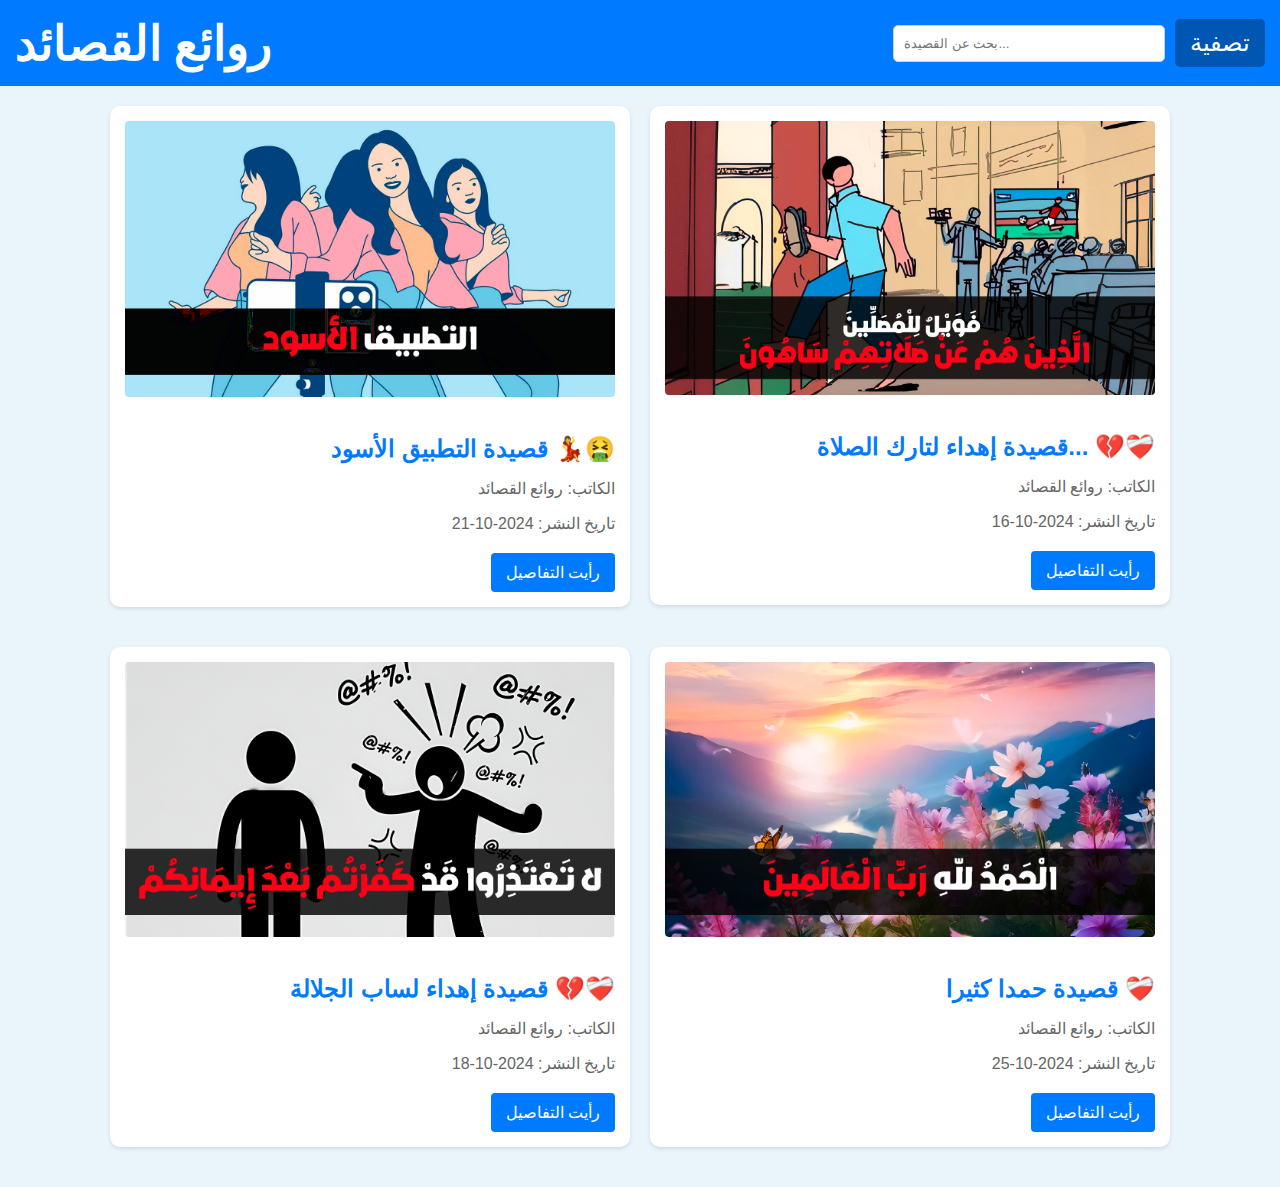
<file: index.html>
<!DOCTYPE html>
<html lang="ar">
<head>
    <meta charset="UTF-8">
    <meta name="viewport" content="width=device-width, initial-scale=1.0">
    <title>روائع القصائد</title>
    <link rel="stylesheet" href="styles.css">
</head>
<body style="background-color: #e9f5fb;">

<nav>
    <div class="brand">روائع القصائد</div>
    <div class="search-container">
        <input type="text" id="searchInput" placeholder="بحث عن القصيدة...">
        <button id="filterButton">تصفية</button>
    </div>
</nav>

<section id="filter-section">
    <h3>التصفية حسب</h3>
    <!-- Filters will go here -->
</section>

<section id="kasida-list">
    <!-- Kasida cards will be dynamically added here -->
</section>

<script async src="https://pagead2.googlesyndication.com/pagead/js/adsbygoogle.js?client=ca-pub-4583582664578710"
     crossorigin="anonymous"></script>
<!-- Rawae3 1 -->
<ins class="adsbygoogle"
     style="display:block"
     data-ad-client="ca-pub-4583582664578710"
     data-ad-slot="2298715144"
     data-ad-format="auto"
     data-adtest="on"
     data-full-width-responsive="true"></ins>
<script>
     (adsbygoogle = window.adsbygoogle || []).push({});
</script>
    
<script src="script.js"></script>

</body>
</html>
</file>
<file: styles.css>
/* Global Styles */
body {
    font-family: 'Cairo', sans-serif;
    background-color: black; /* Soft light blue background */
    color: #2e3a47; /* Dark gray text for better contrast */
    margin: 0;
    padding: 0;
}

/* Links */
a {
    text-decoration: none;
    color: #007bff; /* Bright blue for links */
    transition: color 0.3s ease;
}

a:hover {
    color: #0056b3; /* Darker blue on hover */
}

.iframe-container {
    position: relative;
    overflow: hidden;
    width: 100%;
    padding-top: 56.25%; /* 16:9 Aspect Ratio (divide 9 by 16 = 0.5625) */  /* Hide any overflow */
}



.responsive-iframe {
    position: absolute;
    top: 0;
    left: 0;
    bottom: 0;
    right: 0;
    width: 100%;
    height: 100%;
  }


/* Navbar */
nav {
    background-color: #007bff; /* Bright blue navbar */
    color: white;
    padding: 15px;
    display: flex;
    justify-content: space-between;
    align-items: center;
    font-size: 1.5em;
}

nav .brand {
    font-weight: bold;
    font-size: 2em;
    font-family: 'Amiri', serif;
}

nav .search-container {
    display: flex;
    align-items: center;
}

nav input[type="text"] {
    padding: 10px;
    border-radius: 5px;
    border: 1px solid #c2d4e7; /* Light border color */
    margin-right: 10px;
    width: 250px;
    transition: box-shadow 0.3s ease;
}

nav input[type="text"]:focus {
    box-shadow: 0 0 8px rgba(0, 123, 255, 0.6); /* Blue shadow on focus */
}

nav button {
    background-color: #0056b3; /* Darker blue */
    color: white;
    padding: 10px 15px;
    border: none;
    border-radius: 5px;
    cursor: pointer;
    font-size: 1em;
    transition: background-color 0.3s, transform 0.3s;
}

nav button:hover {
    background-color: #004085; /* Even darker blue on hover */
    transform: translateY(-2px);
}

/* Filter Section */
#filter-section {
    padding: 20px;
    background-color: #ffffff; /* White background for filters */
    border-radius: 8px;
    box-shadow: 0 4px 8px rgba(0, 0, 0, 0.1);
    margin: 20px 0;
}

.filter-card {
    display: flex;
    flex-direction: column;
}

.filter-option {
    margin-bottom: 15px;
}

.filter-option label {
    font-weight: bold;
    margin-bottom: 5px;
    display: block;
}

.filter-option select,
.filter-option input[type="date"] {
    padding: 10px;
    border: 1px solid #c2d4e7;
    border-radius: 5px;
    width: 100%;
    transition: border-color 0.3s;
}

.filter-option select:focus,
.filter-option input[type="date"]:focus {
    border-color: #007bff; /* Blue border on focus */
    outline: none;
}

#filter-section {
    display: none;
    opacity: 0;
    transition: opacity 0.5s ease;
}

#filter-section.show {
    display: block;
    opacity: 1;
}

#apply-filters {
    padding: 10px 20px;
    background-color: #007bff;
    color: white;
    border: none;
    border-radius: 5px;
    cursor: pointer;
    font-size: 16px;
    transition: background-color 0.3s;
}

#apply-filters:hover {
    background-color: #0056b3; /* Darker blue on hover */
}

/* Kasida List Styling */
#kasida-list {
    display: flex;
    /* flex-direction: row; */
    justify-content: center;
    gap: 20px;
    padding: 20px;
    align-items: flex-start;
    flex-wrap: wrap;
}

.kasida-card {
    background-color: #ffffff;
    border-radius: 8px;
    box-shadow: 0 4px 12px rgba(0, 0, 0, 0.1);
    padding: 15px;
    transition: transform 0.3s, box-shadow 0.3s;
}

.kasida-card:hover {
    transform: translateY(-8px);
    box-shadow: 0 8px 16px rgba(0, 0, 0, 0.2);
}

.kasida-card img {
    max-width: 100%;
    height: auto;
    border-radius: 4px;
    margin-bottom: 10px;
}

.kasida-card h3 {
    font-size: 1.5em;
    margin-bottom: 10px;
    color: #007bff; /* Bright blue for card titles */
    transition: color 0.3s;
}

.kasida-card:hover h3 {
    color: #0056b3; /* Darker blue on hover */
}

.kasida-card p {
    color: #666;
    margin-bottom: 10px;
}

/* Button Styles */
.kasida-card a {
    display: inline-block;
    padding: 10px 15px;
    background-color: #007bff; /* Bright blue for buttons */
    color: white;
    border-radius: 4px;
    text-align: center;
    margin-top: 10px;
    transition: background-color 0.3s, transform 0.3s;
}

.kasida-card a:hover {
    background-color: #0056b3; /* Darker blue on hover */
    transform: translateY(-2px);
}

#blurred-background {
    position: fixed;
    top: 0;
    left: 0;
    width: 100%;
    height: 100%;
    background-position: center;
    background-position: center;
    z-index: -1;
    filter: blur(5px);
    opacity: 0.8;
    animation: zoomBackground 30s infinite;
}

@keyframes zoomBackground {
    0% {
        background-size: 100%; /* Start at 100% */
    }
    50% {
        background-size: 120%; /* Zoom in to 45% at halfway (60 seconds) */
    }
    100% {
        background-size: 100%; /* Zoom out back to 100% at the end (another 60 seconds) */
    }
}

/* Kasida Page Styling */
#kasida-page {
    max-width: 800px;
    margin: 30px auto;
    padding: 20px;
    background-color: #ffffff;
    border-radius: 8px;
    box-shadow: 0 4px 12px rgba(0, 0, 0, 0.15);
    animation: fadeIn 0.6s ease-in-out;
    position: relative;
    z-index: 1;
}

#kasida-page img {
    max-width: 100%;
    border-radius: 8px;
    margin-bottom: 20px;
}

#kasida-page h1 {
    font-size: 2.2em;
    color: #007bff; /* Bright blue for headings */
    margin-bottom: 20px;
    text-align: center;
    font-family: 'Amiri', serif;
}

#kasida-page p {
    color: #555;
    line-height: 0.5;
    font-size: 1.5em;
    max-width: 70%;
    margin: 0 auto;
    margin-top: 20px;
}

/* Table for Additional Information */
#kasida-page table {
    width: 100%;
    margin-top: 20px;
    border-collapse: collapse;
}

#kasida-page table,
th,
td {
    border: 1px solid #ddd;
}

#kasida-page th,
td {
    padding: 10px;
    text-align: left;
}

#kasida-page th {
    background-color: #cfe2f3; /* Light blue for headers */
    color: #007bff; /* Bright blue for header text */
}

#kasida-page td {
    background-color: #f9f9f9; /* Light gray for table rows */
}

/* Animations */
@keyframes fadeIn {
    0% {
        opacity: 0;
        transform: translateY(20px);
    }
    100% {
        opacity: 1;
        transform: translateY(0);
    }
}

/* Kasida Page Styling */
#kasida-page {
    max-width: 800px;
    margin: 30px auto;
    padding: 20px;
    background-color: #ffffff;
    border-radius: 8px;
    box-shadow: 0 4px 12px rgba(0, 0, 0, 0.15);
    animation: fadeIn 0.6s ease-in-out;
    transition: transform 0.3s, box-shadow 0.3s;
}

#kasida-page:hover {
    transform: translateY(-4px);
    box-shadow: 0 8px 16px rgba(0, 0, 0, 0.2);
}

#kasida-page img {
    max-width: 100%;
    height: auto;
    border-radius: 8px;
    margin-bottom: 20px;
    border: 1px solid #ddd; /* Adding border for image */
}

#kasida-page h1 {
    font-size: 2.5em; /* Larger title */
    color: #007bff; /* Title color */
    margin-bottom: 20px;
    text-align: center; /* Center align title */
    font-family: 'Amiri', serif; /* Elegant font */
}

#kasida-page p {
    color: #555;
    /* line-height: 1.8; */
    font-size: 1.2em; /* Slightly larger font for readability */
    margin-bottom: 20px;
    white-space: pre-line;
}

#kasida-page .line {
    display: flex;
    justify-content: space-between;
    margin-bottom: 10px;
}

#kasida-page .right-align {
    text-align: right;
    width: 45%;
}

#kasida-page .left-align {
    text-align: left;
    width: 45%;
}

#kasida-page .space {
    width: 10%;
    text-align: center; /* Center the *** symbol */
}



.kasida-details {
    display: flex;
    justify-content: space-between; /* Align author and publish date */
    margin-bottom: 20px;
}

.kasida-details div {
    flex: 1; /* Evenly distribute space */
    text-align: center; /* Center align text */
}

/* Card Styling for Single Kasida Page */
.kasida-card {
    max-width: 490px;
    background-color: #ffffff; /* Card background */
    border-radius: 10px; /* Rounded corners */
    box-shadow: 0 2px 4px rgba(0, 0, 0, 0.1); /* Subtle shadow */
    padding: 15px; /* Padding inside card */
    margin-bottom: 20px; /* Space between cards */
    transition: transform 0.2s, box-shadow 0.2s; /* Animation on hover */
    text-align: right;
}

.kasida-card:hover {
    transform: translateY(-2px); /* Hover effect */
    box-shadow: 0 4px 8px rgba(0, 0, 0, 0.2); /* Stronger shadow on hover */
}

/* Pagination Styling */
.pagination {
    display: flex;
    justify-content: center; /* Center pagination */
    margin: 20px 0; /* Margin around pagination */
}

.pagination a {
    padding: 8px 12px; /* Button padding */
    margin: 0 5px; /* Space between buttons */
    background-color: #007bff; /* Button color */
    color: white; /* Text color */
    border-radius: 5px; /* Rounded corners */
    text-decoration: none; /* No underline */
    transition: background-color 0.3s; /* Animation */
}

.pagination a:hover {
    background-color: #0056b3; /* Darker blue on hover */
}

#back-to-home {
    background-color: #4CAF50; /* Green background */
    color: white;              /* White text */
    padding: 10px 20px;       /* Padding */
    border: none;              /* Remove border */
    border-radius: 5px;       /* Rounded corners */
    cursor: pointer;           /* Pointer cursor */
    font-size: 16px;          /* Font size */
    transition: background-color 0.3s; /* Transition effect */
    margin-top: 20px;
}

#back-to-home:hover {
    background-color: #45a049; /* Darker green on hover */
}

/* Responsive Styles */
@media (max-width: 768px) {
    nav {
        flex-direction: column; /* Stack navbar items */
        align-items: flex-start; /* Align items to start */
    }

    nav .search-container {
        width: 100%; /* Full width for search */
    }

    #kasida-list {
        grid-template-columns: 1fr; /* Single column for mobile */
    }

    #kasida-page {
        padding: 15px; /* Less padding on mobile */
    }

    #kasida-page h1 {
        font-size: 2em; /* Smaller title on mobile */
    }
}

@media only screen and (max-width: 768px) {
    #kasida-page p {
        max-width: 100%; /* Set max-width to 100% for mobile screens */
        font-size: 1.5em;
    }
    #kasida-page .line {
        display: flex;
        justify-content: space-between;
        flex-direction: column-reverse;
        gap: 20px;
        margin-bottom: 20px;
    }
    
    #kasida-page .right-align {
        text-align: center;
        width: 100%;
    }
    
    #kasida-page .left-align {
        text-align: center;
        width: 100%;
    }

    #kasida-page .space {
        display: none;
    }
}
</file>
